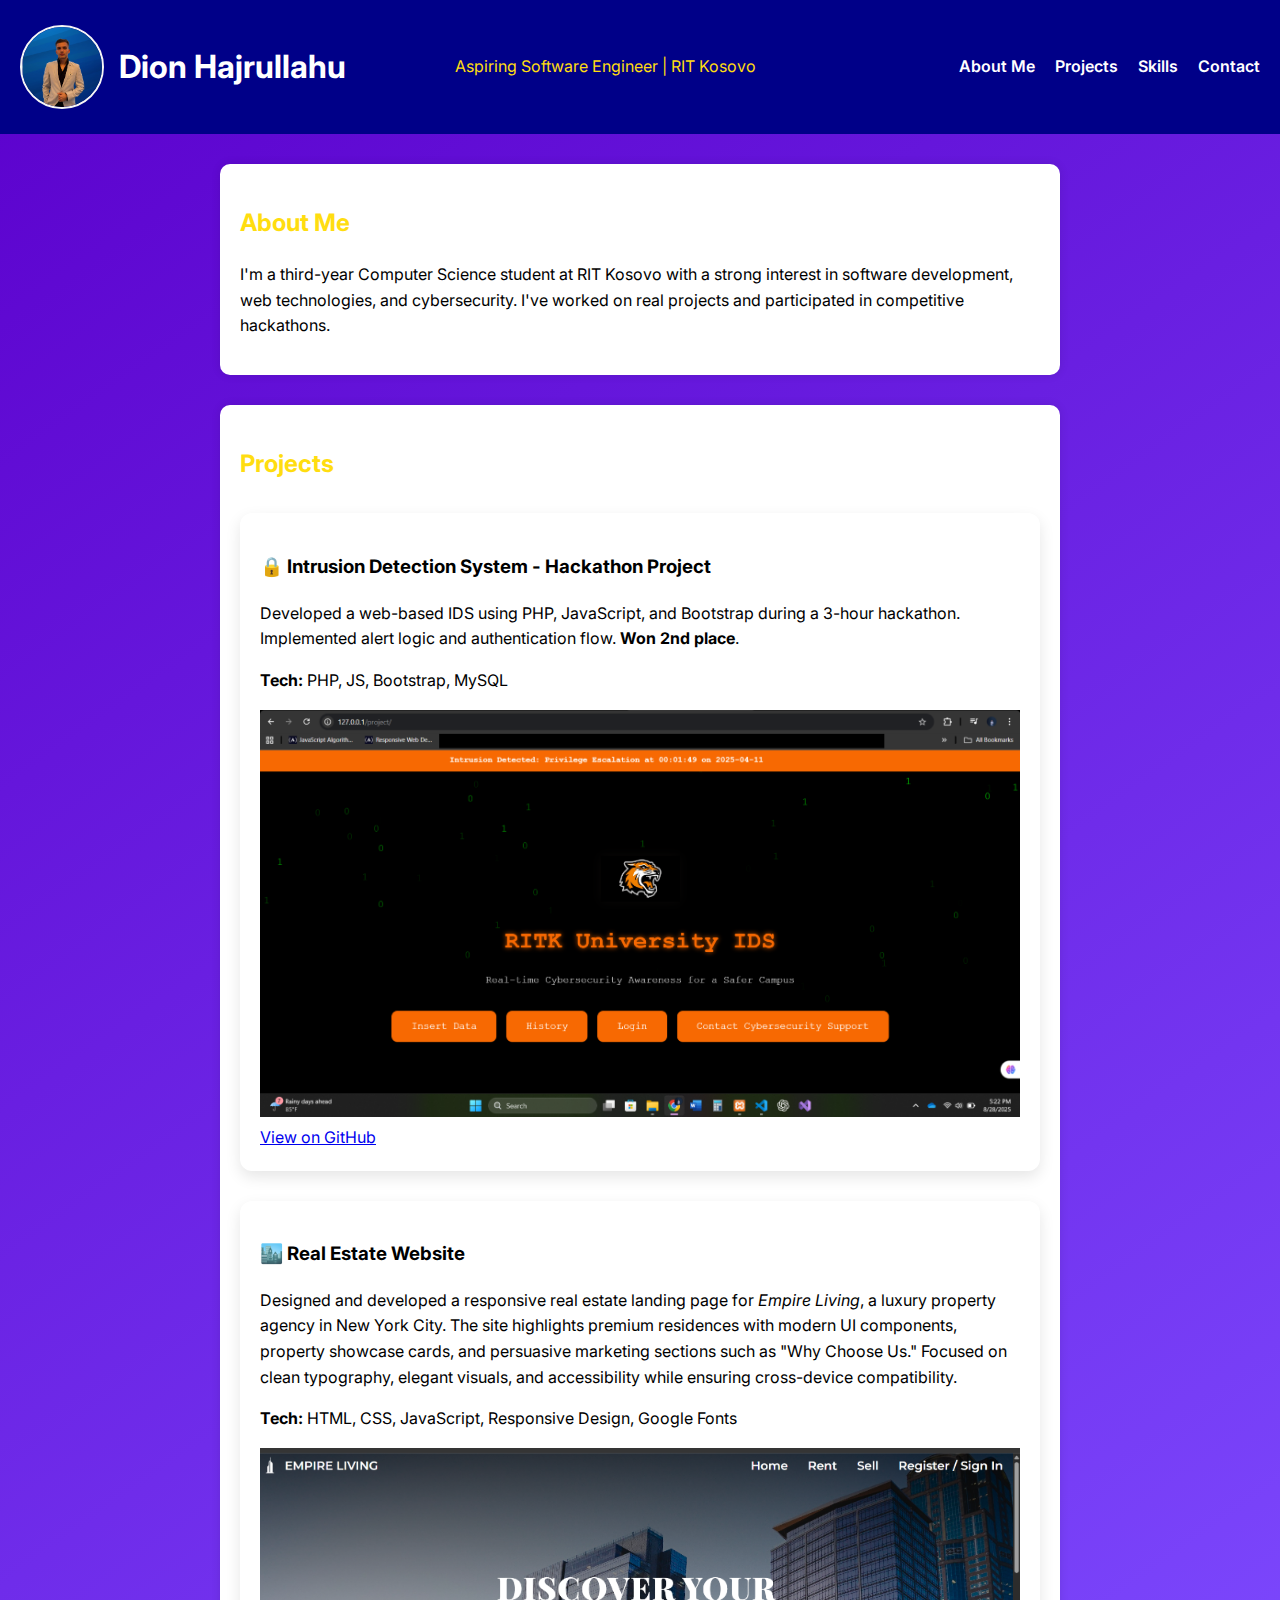
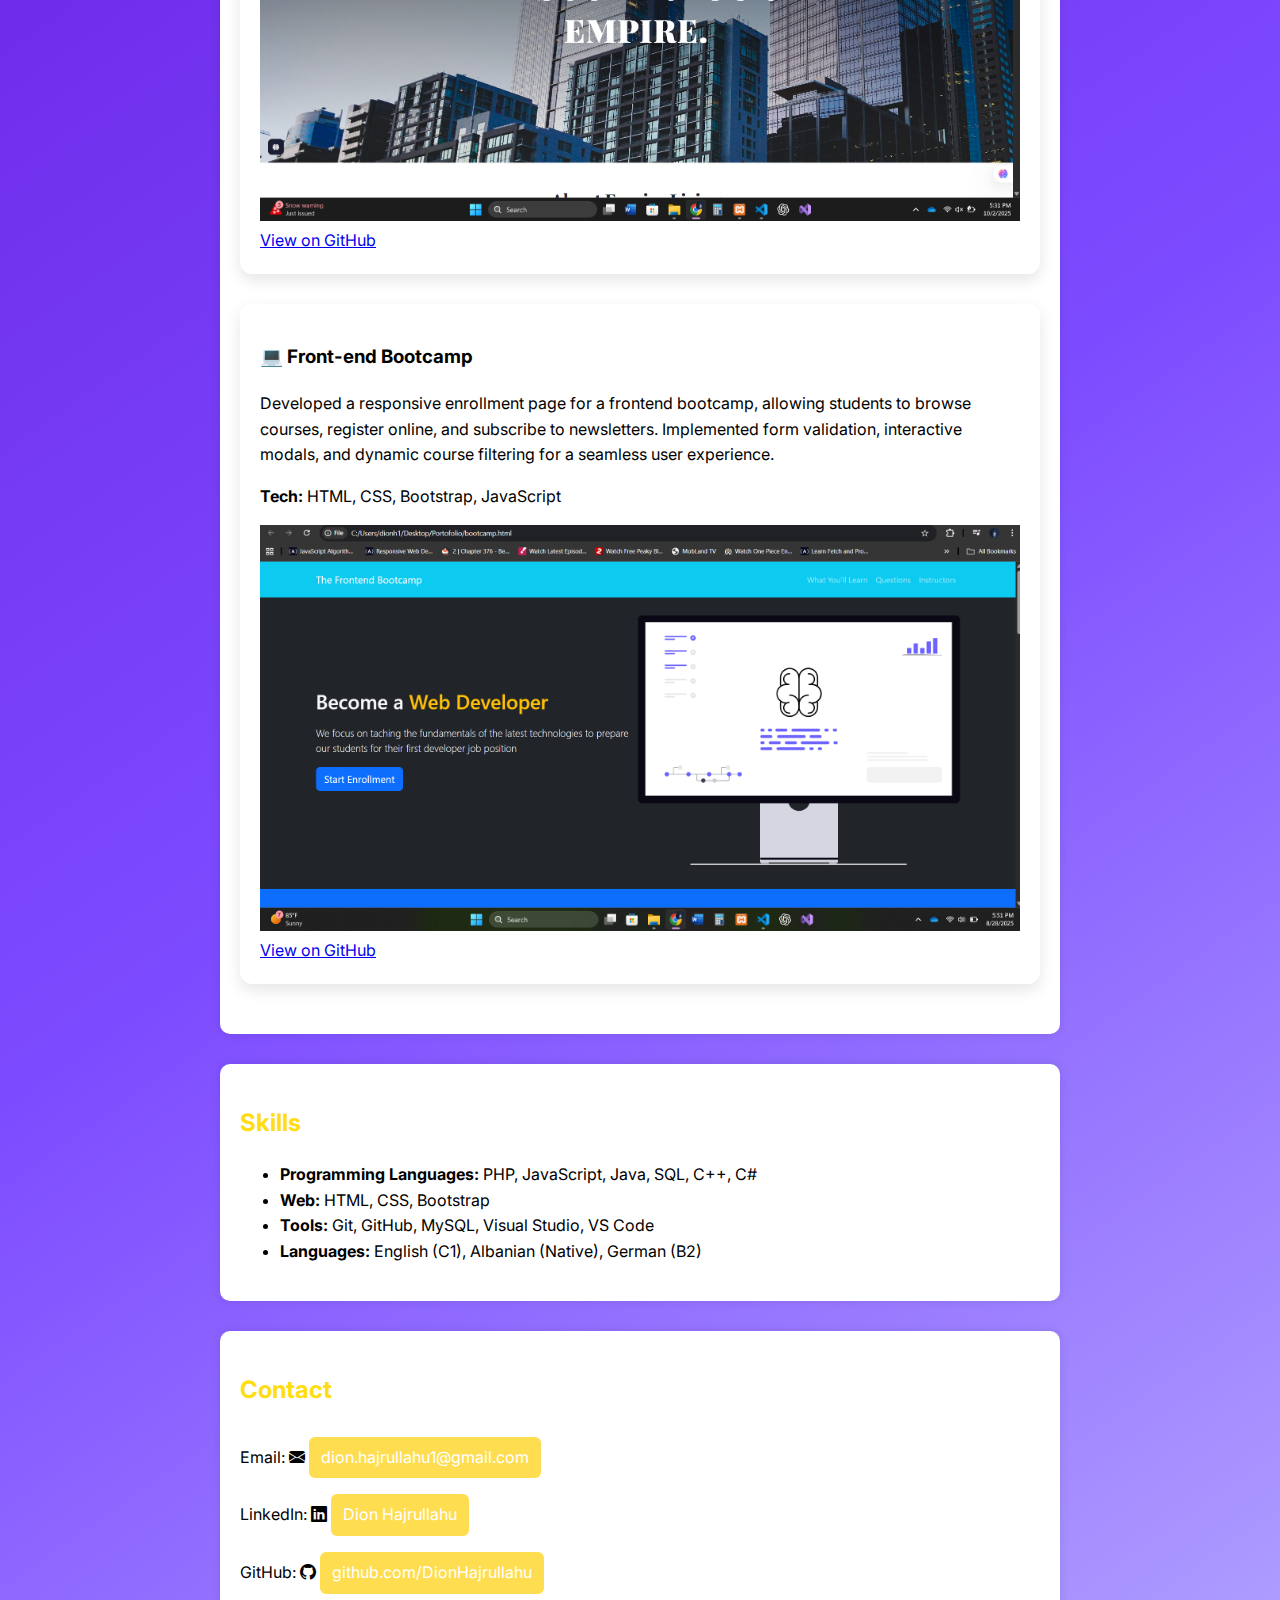
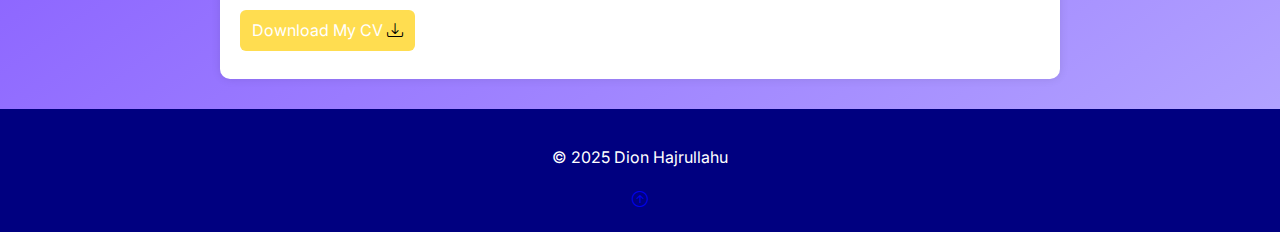
<file: index.html>
<!DOCTYPE html>
<html lang="en">

<head>
    <meta charset="UTF-8">
    <meta name="viewport" content="width=device-width, initial-scale=1">
    <meta name="description" content="Portfolio of Dion Hajrullahu, aspiring software engineer from RIT Kosovo.">
    <meta name="keywords" content="Dion Hajrullahu, Software Engineer, Portfolio, Web Developer">
    <meta name="google-site-verification" content="Q77iXSDB6odjf8-GmTqI_NKdUtFAEyLUtfP2e5Jhdmk" />
    <title>Dion Hajrullahu - Portfolio</title>
    <link href="https://fonts.googleapis.com/css2?family=Inter:wght@400;600;700&display=swap" rel="stylesheet">
    <link href="https://cdn.jsdelivr.net/npm/bootstrap@5.3.8/dist/css/bootstrap.min.css" rel="stylesheet"
        integrity="sha384-sRIl4kxILFvY47J16cr9ZwB07vP4J8+LH7qKQnuqkuIAvNWLzeN8tE5YBujZqJLB" crossorigin="anonymous">
    <link rel="stylesheet" href="https://cdn.jsdelivr.net/npm/bootstrap-icons@1.11.3/font/bootstrap-icons.css">
    <link rel="icon" href="https://cdn-icons-png.flaticon.com/128/6062/6062646.png" type="image/png">
    <link rel="stylesheet" href="style.css">
</head>

<body id="top">
    <header>
        <div class="profile">
            <img class="pic" src="profile-img.png" alt="profile image">
            <h1>Dion Hajrullahu</h1>
        </div>
        <p>Aspiring Software Engineer | RIT Kosovo</p>
        <nav class="sections">
            <a href="#about">About Me</a>
            <a href="#projects">Projects</a>
            <a href="#skills">Skills</a>
            <a href="#contact">Contact</a>
        </nav>
    </header>

    <section id="about">
        <h2>About Me</h2>
        <p>I'm a third-year Computer Science student at RIT Kosovo with a strong interest in software development, web
            technologies, and cybersecurity. I've worked on real projects and participated in competitive hackathons.
        </p>
    </section>

    <section id="projects">
        <h2>Projects</h2>
        <div class="project">
            <h3>🔒 Intrusion Detection System - Hackathon Project</h3>
            <p>Developed a web-based IDS using PHP, JavaScript, and Bootstrap during a 3-hour hackathon. Implemented
                alert logic and authentication flow. <strong>Won 2nd place</strong>.</p>
            <p><strong>Tech:</strong> PHP, JS, Bootstrap, MySQL</p>
            <figure class="project-pic">
                <img src="ids.png" alt="website screenshot">
                <figcaption><a href="https://github.com/DionHajrullahu/dionhajrullahu.github.io/tree/main/ids"
                        target="_blank">View on GitHub</a>
                </figcaption>
            </figure>
        </div>

        <div class="project">
            <h3>🏙️ Real Estate Website</h3>
            <p>Designed and developed a responsive real estate landing page for <em>Empire Living</em>,
                a luxury property agency in New York City. The site highlights premium residences with
                modern UI components, property showcase cards, and persuasive marketing sections
                such as "Why Choose Us." Focused on clean typography, elegant visuals, and
                accessibility while ensuring cross-device compatibility.
            </p>
            <p><strong>Tech:</strong> HTML, CSS, JavaScript, Responsive Design, Google Fonts</p>
            <figure class="project-pic">
                <img src="EmpireLiving.png" alt="website screenshot">
                <figcaption><a href="https://github.com/DionHajrullahu/dionhajrullahu.github.io/blob/main/EmpireLiving"
                        target="_blank">View on GitHub</a>
                </figcaption>
            </figure>
        </div>

        <div class="project">
            <h3>💻 Front-end Bootcamp</h3>
            <p>Developed a responsive enrollment page for a frontend bootcamp, allowing students to browse courses,
                register online, and subscribe to newsletters. Implemented form validation, interactive modals, and
                dynamic course filtering for a seamless user experience.</p>
            <p><strong>Tech:</strong> HTML, CSS, Bootstrap, JavaScript</p>
            <figure class="project-pic">
                <img src="frontendBootcamp.png" alt="website screenshot">
                <figcaption><a href="https://github.com/DionHajrullahu/dionhajrullahu.github.io/blob/main/Bootcamp"
                        target="_blank">View on GitHub</a>
                </figcaption>
            </figure>
        </div>
    </section>

    <section id="skills">
        <h2>Skills</h2>
        <ul>
            <li>
                <strong>Programming Languages:</strong> PHP, JavaScript, Java, SQL, C++, C#
            </li>
            <li><strong>Web:</strong> HTML, CSS, Bootstrap</li>
            <li><strong>Tools:</strong> Git, GitHub, MySQL, Visual Studio, VS Code</li>
            <li><strong>Languages:</strong> English (C1), Albanian (Native), German (B2)</li>
        </ul>
    </section>

    <section id="contact">
        <h2>Contact</h2>

        <div class="contact-item">
            <span>Email:</span>
            <i class="bi bi-envelope-fill"></i>
            <a href="https://mail.google.com/mail/?view=cm&fs=1&to=dion.hajrullahu1@gmail.com" target="_blank">dion.hajrullahu1@gmail.com</a>
        </div>

        <div class="contact-item">
            <span>LinkedIn:</span>
            <i class="bi bi-linkedin"></i>
            <a href="https://www.linkedin.com/in/dion-hajrullahu-9680582a1/" target="_blank">Dion Hajrullahu</a>
        </div>

        <div class="contact-item">
            <span>GitHub:</span>
            <i class="bi bi-github"></i>
            <a href="https://github.com/DionHajrullahu" target="_blank">github.com/DionHajrullahu</a>
        </div>

        <div class="contact-item" id="cv">
            <a href="CV.pdf" download>Download My CV <i class="bi bi-download"></i></a>
        </div>
    </section>


    <footer>
        <div class="container position-relative">
            <p> &copy; 2025 Dion Hajrullahu</p>
            <a href="#top" class="position-absolute bottom-0 end-0 p-5" title="Back to Top">
                <i class="bi bi-arrow-up-circle h1"></i>
            </a>
        </div>
    </footer>
    
    <script src="https://cdn.jsdelivr.net/npm/bootstrap@5.3.8/dist/js/bootstrap.bundle.min.js"
        integrity="sha384-FKyoEForCGlyvwx9Hj09JcYn3nv7wiPVlz7YYwJrWVcXK/BmnVDxM+D2scQbITxI" crossorigin="anonymous">
    </script>
</body>

</html>
</file>
<file: style.css>
html {
    scroll-behavior: smooth;
}

:root {
    --accent: #ffdd10;
}

body {
    font-family: 'Inter';
    line-height: 1.6;
    margin: 0;
    padding: 0;
   background: linear-gradient(
     145deg,
    #5b00cc 0%,
    #7d4bff 25%,
    #dbe7ff 50%,
    #7d4bff 75%,
    #dbe7ff 100%
  );
  background-size: 250% 250%;
  animation: auroraFlow 9s ease-in-out infinite;
}

@keyframes auroraFlow {
  0% { background-position: 0% 50%; }
  50% { background-position: 100% 50%; }
  100% { background-position: 0% 50%; }
}
header {
    background: #000088;
    color: white;
    padding: 20px;
    display: flex;
    align-items: center;
    justify-content: flex-start;
    gap: 15px;
}

header p {
    color: var(--accent);
    margin: auto;
}

header a {
    margin-left: auto;
    color: white;
    text-decoration: none;
    font-weight: bold;
}

section {
    padding: 20px;
    max-width: 800px;
    background: white;
    margin: 30px auto;
    border-radius: 10px;
    box-shadow: 0 0 10px rgba(0, 0, 0, 0.1);
}

.sections {
    margin-left: auto;
    display: flex;
    gap: 20px;
}

.sections a {
    color: white;
    text-decoration: none;
    font-weight: 600;
    transition: color 0.3s ease;
}

h2 {
    color: var(--accent);
}

a:hover {
    color: var(--accent);
}

.project {
    background: #FFF;
    margin: 30px 0;
    padding: 20px;
    border-radius: 12px;
    box-shadow: 0 6px 15px rgba(0,0,0,0.1);
    transition: transform 0.3s ease, box-shadow 0.3s ease;
}

.project:hover {
    transform: translateY(-5px) scale(1.02);
    box-shadow: 0 12px 20px rgba(0,0,0,0.2);
}

#contact a {
    display: inline-block;
    margin: 8px 0;
    padding: 8px 12px;
    border-radius: 6px;
    background: #ffdd50;
    color: white;
    text-decoration: none;
    transition: background 0.3s ease;
}

#contact a:hover {
    background: #e6c217;
}

section:nth-of-type(odd){
    animation: slideInLeft 1.2s forwards;
}

section:nth-of-type(even) {
    animation: slideInRight 1.2s forwards;
}

section:nth-of-type(1) {
    animation-delay: 0.4s;
}

section:nth-of-type(2) {
    animation-delay: 0.6s;
}

section:nth-of-type(3) {
    animation-delay: 0.8s;
}

section:nth-of-type(4) {
    animation-delay: 1s;
}

@keyframes slideInLeft {
    from {
        opacity: 0;
        transform: translateX(-100px);
    }

    to {
        opacity: 1;
        transform: translateX(0);
    }
}

@keyframes slideInRight {
    from {
        opacity: 0;
        transform: translateX(100px);
    }

    to {
        opacity: 1;
        transform: translateX(0);
    }
}

@keyframes fadeIn {
    from {
        opacity: 0;
    }

    to {
        opacity: 1;
    }
}

footer {
    background: navy;
    color: white;
    text-align: center;
    padding: 20px;
}

.pic {
    width: 80px;
    height: 80px;
    border: 2px solid whitesmoke;
    border-radius: 50%;
    object-fit: cover;
}

.profile {
    display: flex;
    align-items: center;
    gap: 15px;
}

.project-pic {
    margin: 0 0 0 0;
}

.project-pic img {
    width: 100%;
    height: auto;
    object-fit: cover;
}

#cv i {
    color: black;
}
@media (max-width: 768px) {
    header {
        flex-direction: column;
        align-items: flex-start;
        gap: 15px;
    }

    .sections {
        margin: 0;
        text-decoration: underline;
        align-items: center;
    }

    header p {
        margin: 0;
    }

    section {
        margin: 20px;
        padding: 15px;
        height: auto;
    }
}
</file>
